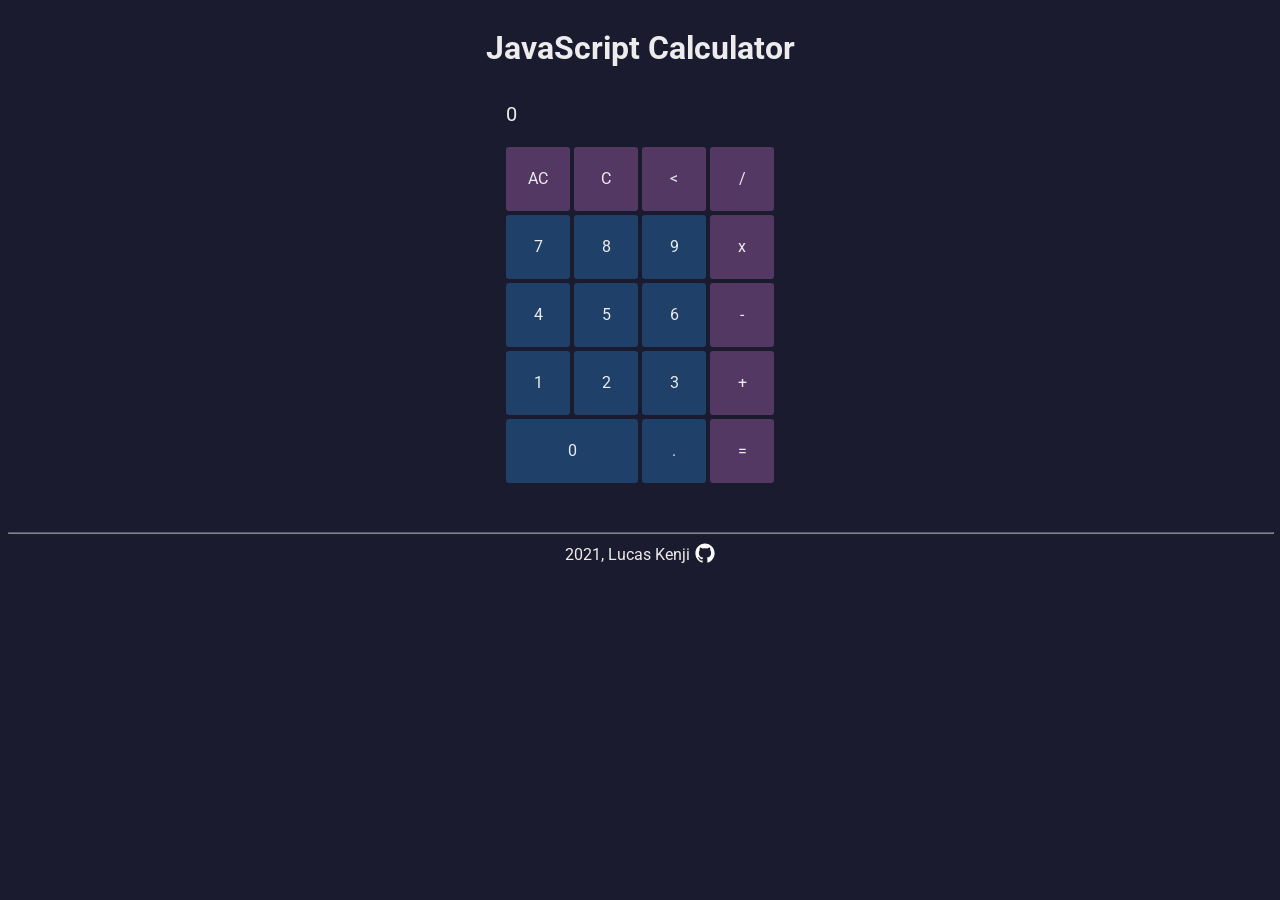
<file: static/index.html>
<!DOCTYPE html>
<html>
	<head>
		<meta charset="utf-8">
		<title>Calculator</title>
		<link rel="stylesheet" href="style.css">
		<script src="app.js"></script>
	</head>
	<body>
		<div id="main-container">
				<header>
					<h1>JavaScript Calculator</h1>
				</header>

				<main class="round-borders" id="main">
					<div class="screen-calc round-borders">
						<div id="js-screen-memory" class="screen-memory"></div>
						<div id="js-screen-txt">0</div>
					</div>

					<div id="button-pad">
						<div id="main-pad">
							<div id="option-pad">
								<div class="js-calc-option button-operator">AC</div>
								<div class="js-calc-option button-operator">C</div>
								<div class="js-calc-option button-operator">&lt;</div>
							</div>
							<div id="num-pad">
								<div class="js-calc-option button-operator">7</div>
								<div class="js-calc-option button-operator">8</div>
								<div class="js-calc-option button-operator">9</div>
								<div class="js-calc-option button-operator">4</div>
								<div class="js-calc-option button-operator">5</div>
								<div class="js-calc-option button-operator">6</div>
								<div class="js-calc-option button-operator">1</div>
								<div class="js-calc-option button-operator">2</div>
								<div class="js-calc-option button-operator">3</div>
							</div>
							<div id="special-numpad">
								<div class="js-calc-option button-zero">0</div>
								<div class="js-calc-option button-operator">.</div>
							</div>
						</div>
						<div id="column-operators">
							<div class="js-calc-option button-operator">/</div>
							<div class="js-calc-option button-operator">x</div>
							<div class="js-calc-option button-operator">-</div>
							<div class="js-calc-option button-operator">+</div>
							<div class="js-calc-option button-operator">=</div>
						</div>
					</div>
				</main>
				<br/><hr/>
				<footer>
					2021, Lucas Kenji&nbsp;
					<a href="https://github.com/lucaskenji" target="_blank" rel="noreferrer nofollow">
						<img class="media-icon" src="../images/github-logo.svg" alt="Github icon."/>
					</a>
				</footer>
		</div>
	</body>
</html>
</file>
<file: static/style.css>
@import url('https://fonts.googleapis.com/css?family=Roboto');

body {
	background: #1b1b2f;
	color: #ececec;
}

footer {
	display: flex;
	flex-direction: row;
	align-items: center;
	justify-content: center;
}

.round-borders {
	border-radius: 10px;
}

.media-icon {
	width: 22px;
	height: 22px;
}

.screen-calc {
	width: 268px;
	height: 50px;
	display: flex;
	flex-direction: column;
	justify-content: center;
	font-size: 20px;
	overflow-x: auto;
}

.screen-txt {
	padding-left: 8px;
}

.button-operator {
	width: 64px;
	height: 64px;
	display: flex;
	justify-content: center;
	align-items: center;
}

.button-zero {
	width: 132px;
	height: 64px;
	display: flex;
	justify-content: center;
	align-items: center;
}

#main-container {
	font-family: Roboto !important;
	display: flex;
	flex-direction: column;
	justify-content: center;
	align-items: center;
}

#main-container hr {
	width: 100%;
	margin-top: 30px;
	opacity: 0.5;
}

.no-select {
	-webkit-user-select: none;
	-webkit-touch-callout: none;
	user-select: none;
}
#button-pad {
	display: grid;
	grid-template-columns: auto auto;
	grid-gap: 4px;
	padding-top: 8px;
}

#main-pad {
	display: grid;
	grid-template-rows: auto auto;
	grid-gap: 4px;
}

#option-pad {
	display: grid;
	grid-template-columns: auto auto auto;
	grid-gap: 4px;
}

#num-pad {
	width: 200px;
	height: 200px;
	grid-gap: 4px;
	display: grid;
	grid-template-rows: auto auto auto auto;
	grid-template-columns: auto auto auto;
}

#special-numpad {
	grid-gap: 4px;
	display: grid;
	grid-template-columns: auto auto;
}

#column-operators {
	display: grid;
	grid-template-rows: auto auto auto auto;
	grid-gap: 4px;
}

#num-pad div, #special-numpad div {
	transition: background-color .2s;
	border-radius: 3px;
	background-color: #1f4068;
}

#column-operators div, #option-pad div {
	transition: background-color .2s;
	border-radius: 3px;
	background-color: #543864;
}

#num-pad div:active, #special-numpad div:active {
	transition: none;
	background-color: #162447;
}

#column-operators div:active, #option-pad div:active {
	transition: none;
	background-color: #2e173b;
}

.screen-memory {
	font-size: 16px;
	opacity: 0.8
}
</file>
